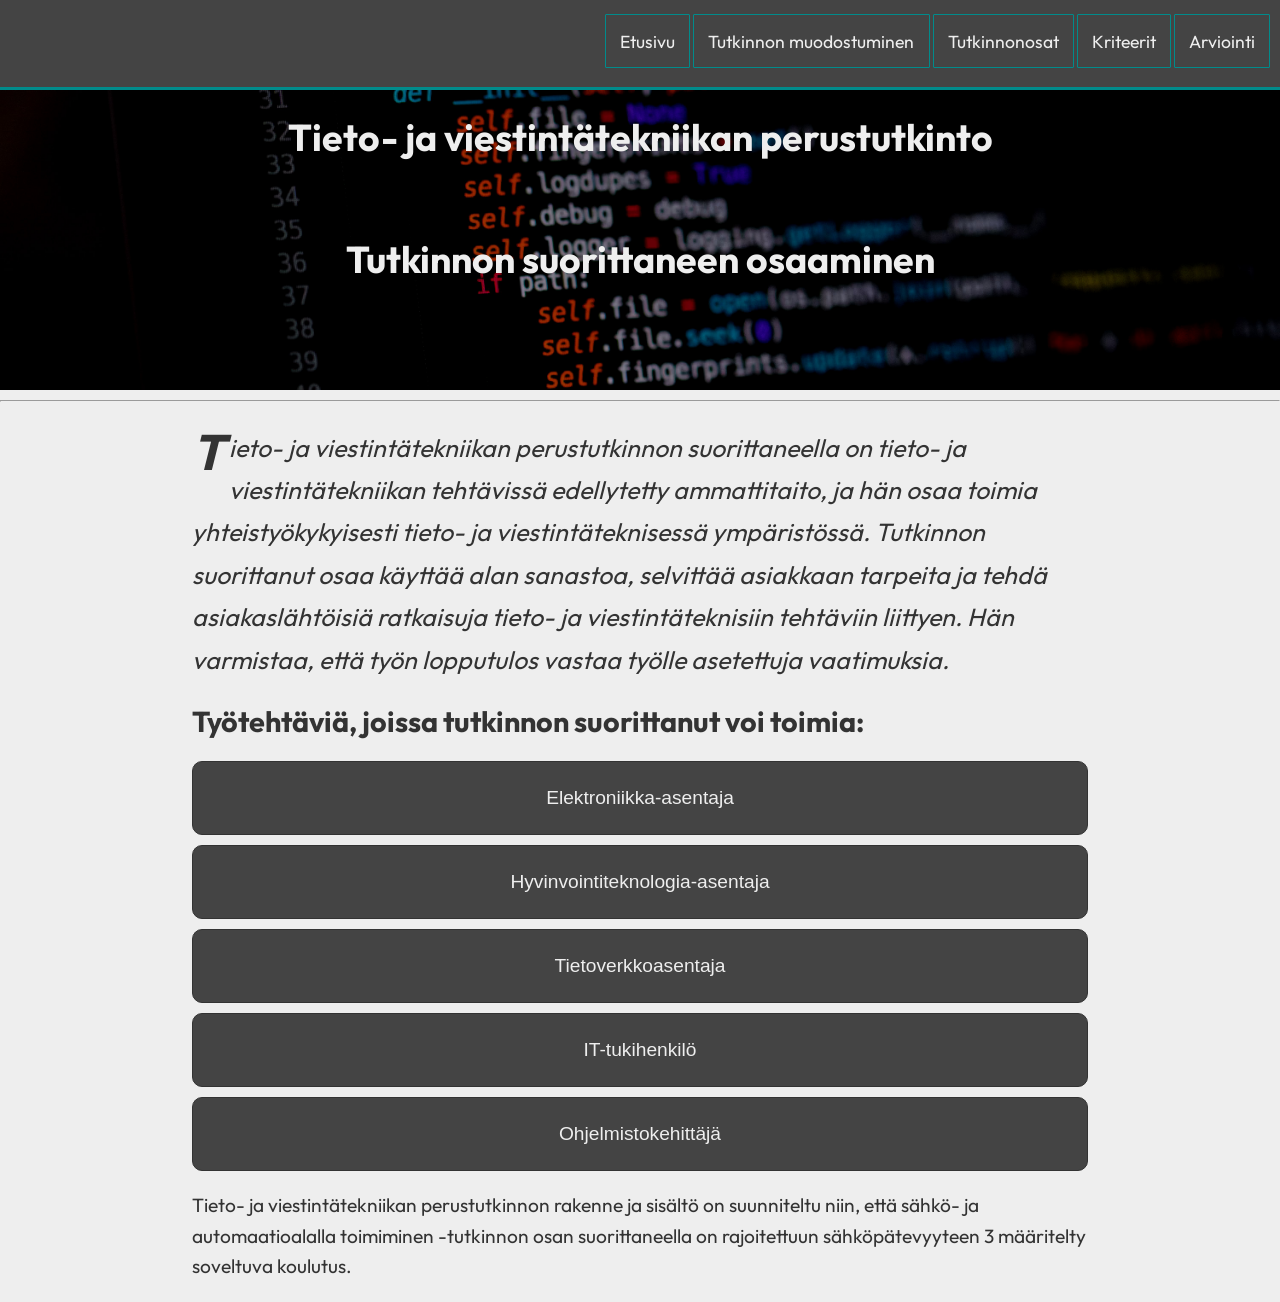
<file: index.html>
<!DOCTYPE html>
<html lang="fi">
    <head>
        <meta charset="UTF-8"/>
        <meta name="viewport" content="width=device-width, initial-scale=1.0">
        <link rel="stylesheet" href="styles.css">
        <title>Tieto- ja viestintätekniikan perustutkinto</title>
    </head>
    <body>
        <header>
            <nav>
                <a href="#">Etusivu</a>
                <a href="tutkinnon_muodostuminen.html">Tutkinnon muodostuminen</a>
                <a href="tutkinnon_osat.html">Tutkinnonosat</a>
                <a href="kriteerit.html">Kriteerit</a>
                <a href="arviointi.html">Arviointi</a>
            </nav>
        </header>

        <main>
            <div class="showcase">
                <section>
                    <div>
                        <h1>Tieto- ja viestintätekniikan perustutkinto</h1>
                        <br>
                        <h2>Tutkinnon suorittaneen osaaminen</h2>
                    </div>
                </section>
            </div>
            <hr>
            <section class="content">
                <p class="ingressi">Tieto- ja viestintätekniikan perustutkinnon suorittaneella on tieto- ja viestintätekniikan tehtävissä edellytetty ammattitaito,
                    ja hän osaa toimia yhteistyökykyisesti tieto- ja viestintäteknisessä ympäristössä. Tutkinnon suorittanut osaa käyttää alan sanastoa,
                    selvittää asiakkaan tarpeita ja tehdä asiakaslähtöisiä ratkaisuja tieto- ja viestintäteknisiin tehtäviin liittyen.
                    Hän varmistaa, että työn lopputulos vastaa työlle asetettuja vaatimuksia.
                </p>
            </section>

            <section class="tutkinnonosat">
                <h2>Työtehtäviä, joissa tutkinnon suorittanut voi toimia:</h2>

                <button class="tyotehTglButton" onclick="togglePanel('elek-asen')">Elektroniikka-asentaja</button>
                <div class="tyoteh" id="elek-asen">
                    osaa tehdä elektroniikka-asennuksiin liittyviä asennus-, testaus- ja huoltotöitä.
                     Hän osaa käsitellä oikein elektroniikka-asennuksissa tarvittavia komponentteja ja materiaaleja sekä käyttää tarvittavia työ- ja mittavälineitä.
                </div>

                <button class="tyotehTglButton" onclick="togglePanel('hyvin-asen')">Hyvinvointiteknologia-asentaja</button>
                <div class="tyoteh" id="hyvin-asen">
                    osaa toimia sosiaali- ja terveysalan toimintaperiaatteiden ja arvojen mukaan. Hän osaa asentaa turvalaite-
                    ja hyvinvointiteknologiajärjestelmiä sekä hyödyntää hyvinvointiteknologiaa asiakkaan toimintakyvyn ylläpitämiseksi.
                    Hän varmistaa laitteiden turvallisen käytön ja opastaa asiakasta hyvinvointiteknologian käytössä
                </div>

                <button class="tyotehTglButton" onclick="togglePanel('tietove-asen')">Tietoverkkoasentaja</button>
                <div class="tyoteh" id="tietove-asen">
                    osaa tehdä tietoverkkokaapeloinnit asiakkaan vaatimusten ja ohjeiden mukaisesti.
                    Hän huomioi tietoliikenneverkkojen rakenteet ja käytetyt materiaalit sekä tekee tarvittavia mittauksia ja testauksia järjestelmän toimivuuden varmistamiseksi.
                </div>

                <button class="tyotehTglButton" onclick="togglePanel('IT-tukihenkilö')">IT-tukihenkilö</button>
                <div class="tyoteh" id="IT-tukihenkilö">
                    osaa toimia työasemien, verkko- ja lisälaitteiden sekä toimialueiden muodostamassa tieto- ja viestintäteknisessä ympäristössä.
                     Hän toimii osana tietohallintoa sekä auttaa käyttäjiä erilaisissa teknisissä ongelmissa asiakkaan tiloissa tai etäyhteyden välityksellä.
                </div>

                <button class="tyotehTglButton" onclick="togglePanel('Ohjelmistokehittäjä')">Ohjelmistokehittäjä</button>
                <div class="tyoteh" id="Ohjelmistokehittäjä">
                    osaa ohjelmoida, hyödyntää rajapintoja, käsitellä tietoa sekä käyttää versionhallintaa. 
                    Ohjelmistokehitystiimin jäsenenä toimiessaan hän kommunikoi asiakkaan kanssa, 
                    suunnittelee ohjelmiston toteutuksen ja varmistaa toteutettavien toimintojen laadun.                
                </div>
                <p>
                Tieto- ja viestintätekniikan perustutkinnon rakenne ja sisältö on suunniteltu niin,
                että sähkö- ja automaatioalalla toimiminen -tutkinnon osan suorittaneella on rajoitettuun sähköpätevyyteen 3 määritelty soveltuva koulutus.
                </p>
            </section>
        </main>

        <script>
            function togglePanel(id) {
                const panel = document.getElementById(id);
                panel.classList.toggle('open');
            }
        </script>
    </body>
</html>
</file>
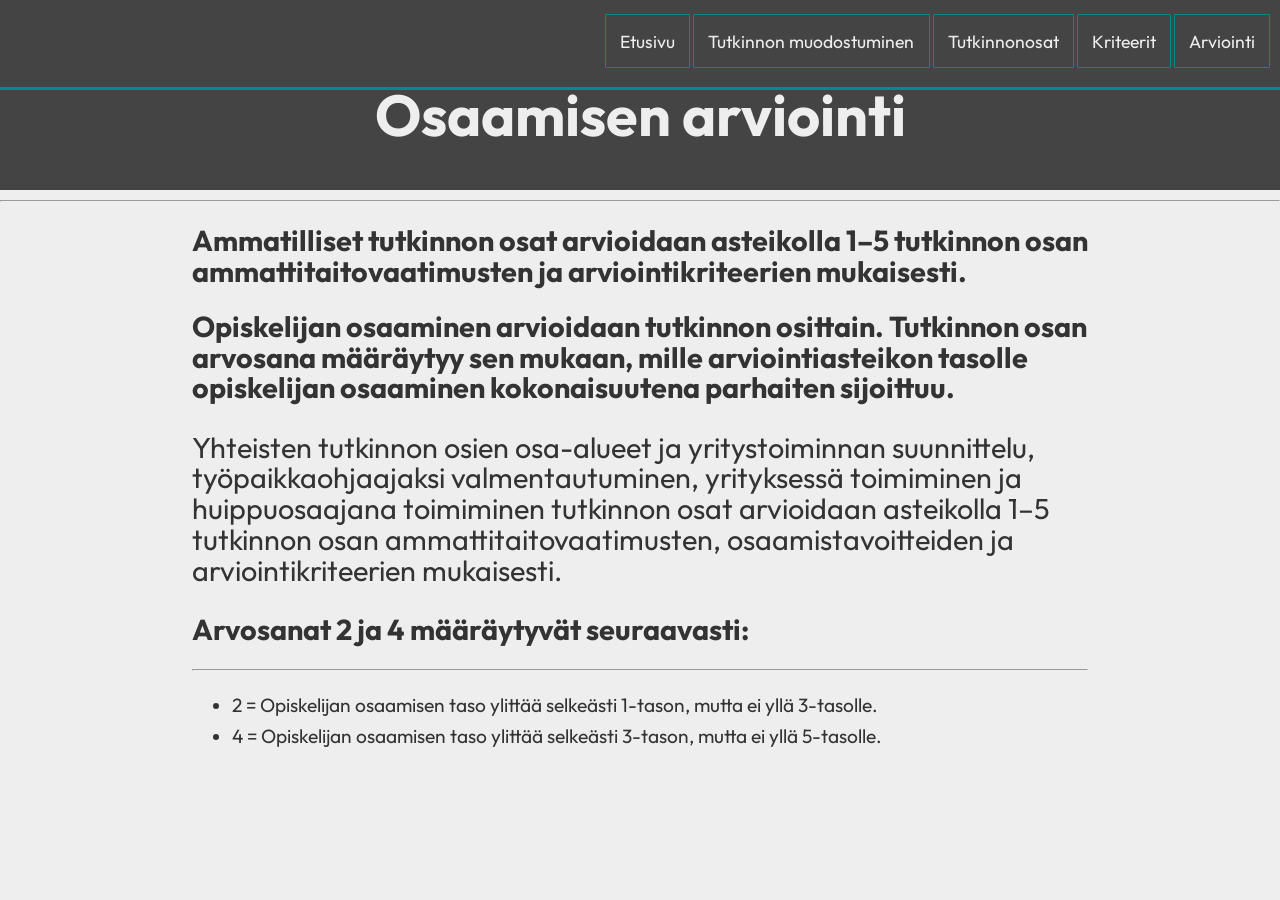
<file: arviointi.html>
<!DOCTYPE html>
<html lang="fi">
    <head>
        <meta charset="UTF-8"/>
        <meta name="viewport" content="width=device-width, initial-scale=1.0">
        <link rel="stylesheet" href="styles.css">
        <title>Tieto- ja viestintätekniikan perustutkinto</title>
    </head>
    <body>
        <header>
            <nav>
                <a href="index.html">Etusivu</a>
                <a href="tutkinnon_muodostuminen.html">Tutkinnon muodostuminen</a>
                <a href="tutkinnon_osat.html">Tutkinnonosat</a>
                <a href="kriteerit.html">Kriteerit</a>
                <a href="#">Arviointi</a>
            </nav>
        </header>
        
        <main>
            <h1 class="showcase2">Osaamisen arviointi</h1>
            <hr>
        <section class="content">
            <h1>Ammatilliset tutkinnon osat arvioidaan asteikolla 1–5 tutkinnon osan ammattitaito<wbr>vaatimusten ja arviointikriteerien mukaisesti. </h1> 
                <h1>Opiskelijan osaaminen arvioidaan tutkinnon osittain. Tutkinnon osan arvosana määräytyy sen mukaan,
                mille arviointiasteikon tasolle opiskelijan osaaminen kokonaisuutena parhaiten sijoittuu.</h1>

            <p class="bigger-p">Yhteisten tutkinnon osien osa-alueet ja yritystoiminnan suunnittelu,
                työpaikkaohjaajaksi valmentautuminen, 
                yrityksessä toimiminen ja huippuosaajana toimiminen tutkinnon osat arvioidaan asteikolla 1–5 tutkinnon osan ammattitaitovaatimusten, 
                osaamistavoitteiden ja arviointikriteerien mukaisesti.</p> 
                <h2>Arvosanat 2 ja 4 määräytyvät seuraavasti:</h2>
            <hr>
            <ul>
                <li>2 = Opiskelijan osaamisen taso ylittää selkeästi 1-tason, mutta ei yllä 3-tasolle.</li>
                <li>4 = Opiskelijan osaamisen taso ylittää selkeästi 3-tason, mutta ei yllä 5-tasolle.</li>
            </ul>
        </section>
        </main>
    </body>
</html>
</file>
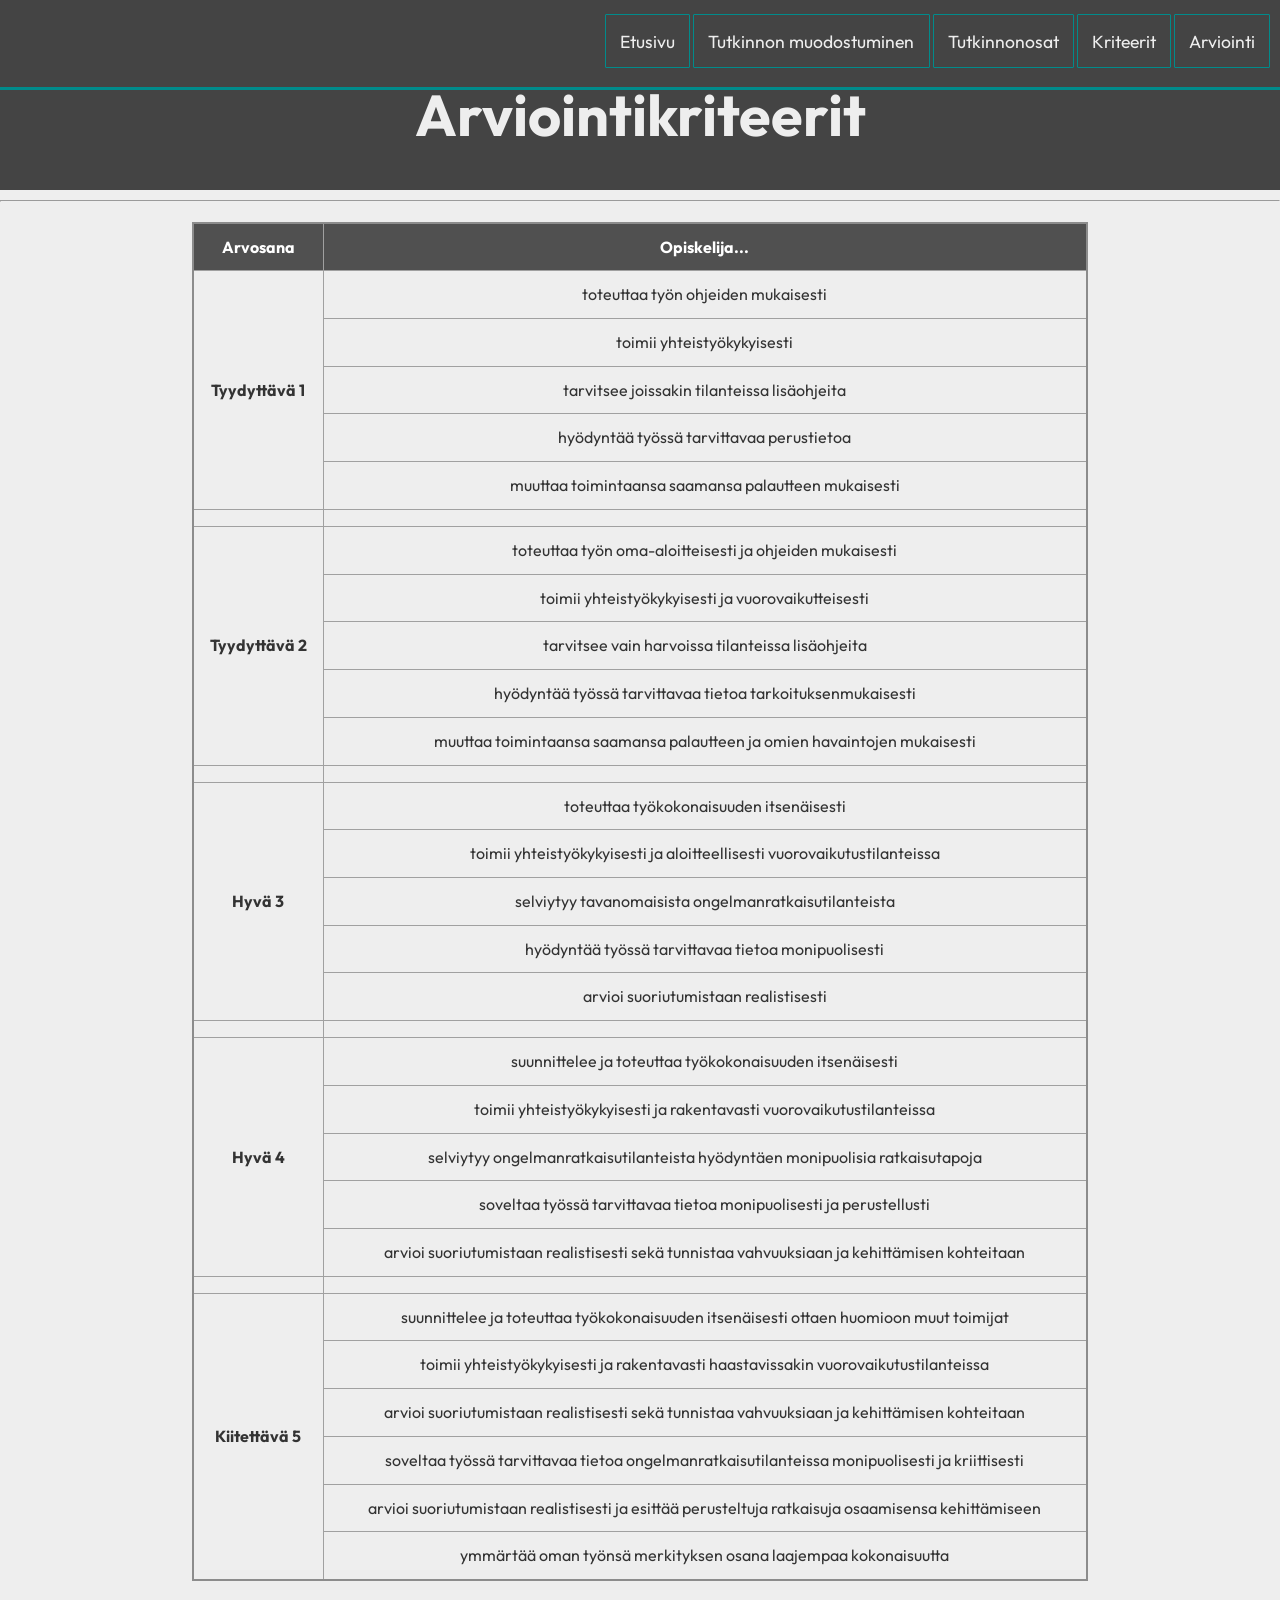
<file: kriteerit.html>
<!DOCTYPE html>
<html lang="fi">
    <head>
        <meta charset="UTF-8"/>
        <meta name="viewport" content="width=device-width, initial-scale=1.0">
        <link rel="stylesheet" href="styles.css">
        <title>Tieto- ja viestintätekniikan perustutkinto</title>
    </head>
    <body>
        <header>
            <nav>
                <a href="index.html">Etusivu</a>
                <a href="tutkinnon_muodostuminen.html">Tutkinnon muodostuminen</a>
                <a href="tutkinnon_osat.html">Tutkinnonosat</a>
                <a href="#">Kriteerit</a>
                <a href="arviointi.html">Arviointi</a>
            </nav>
        </header>
        <main>
            <h1 class="showcase2">Arviointikriteerit</h1> 
                <hr>
                <table>
                <thead>
                <tr>
                    <th scope="col">Arvosana</th>
                    <th scope="col">Opiskelija...</th>
                </tr>
                </thead>
                <tbody>
                    <tr>
                        <th scope="row" rowspan="5">Tyydyttävä 1</th>
                        <td>toteuttaa työn ohjeiden mukaisesti</td>
                    </tr>
                        <tr><td>toimii yhteistyökykyisesti</td></tr>
                        <tr><td>tarvitsee joissakin tilanteissa lisäohjeita</td></tr>
                        <tr><td>hyödyntää työssä tarvittavaa perustietoa</td></tr>
                        <tr><td>muuttaa toimintaansa saamansa palautteen mukaisesti</td></tr>
                        <tr><td></td></tr>
                        

                    <tr>
                        <th scope="row" rowspan="5">Tyydyttävä 2</th>
                        <td>toteuttaa työn oma-aloitteisesti ja ohjeiden mukaisesti</td>
                    </tr>
                        <tr><td>toimii yhteistyökykyisesti ja vuorovaikutteisesti</td></tr>
                        <tr><td>tarvitsee vain harvoissa tilanteissa lisäohjeita</td></tr>
                        <tr><td>hyödyntää työssä tarvittavaa tietoa tarkoituksenmukaisesti</td></tr>
                        <tr><td>muuttaa toimintaansa saamansa palautteen ja omien havaintojen mukaisesti</td></tr>
                        <tr><td></td></tr>

                    <tr>
                        <th scope="row" rowspan="5">Hyvä 3</th>
                        <td>toteuttaa työkokonaisuuden itsenäisesti</td>
                    </tr>
                        <tr><td>toimii yhteistyökykyisesti ja aloitteellisesti vuorovaikutustilanteissa</td></tr>
                        <tr><td>selviytyy tavanomaisista ongelmanratkaisutilanteista</td></tr>
                        <tr><td>hyödyntää työssä tarvittavaa tietoa monipuolisesti</td></tr>
                        <tr><td>arvioi suoriutumistaan realistisesti</td></tr>
                        <tr><td></td></tr>
                        
                    <tr>
                        <th scope="row" rowspan="5">Hyvä 4</th>
                        <td>suunnittelee ja toteuttaa työkokonaisuuden itsenäisesti</td>
                    </tr>
                        <tr><td>toimii yhteistyökykyisesti ja rakentavasti vuorovaikutustilanteissa</td></tr>
                        <tr><td>selviytyy ongelmanratkaisutilanteista hyödyntäen monipuolisia ratkaisutapoja</td></tr>
                        <tr><td>soveltaa työssä tarvittavaa tietoa monipuolisesti ja perustellusti</td></tr>
                        <tr><td>arvioi suoriutumistaan realistisesti sekä tunnistaa vahvuuksiaan ja kehittämisen kohteitaan</td></tr>
                        <tr><td></td></tr>


                    <tr>
                        <th scope="row" rowspan="6">Kiitettävä 5</th>
                        <td>suunnittelee ja toteuttaa työkokonaisuuden itsenäisesti ottaen huomioon muut toimijat</td>
                    </tr>
                        <tr><td>toimii yhteistyökykyisesti ja rakentavasti haastavissakin vuorovaikutustilanteissa</td></tr>
                        <tr><td>arvioi suoriutumistaan realistisesti sekä tunnistaa vahvuuksiaan ja kehittämisen kohteitaan</td></tr>
                        <tr><td>soveltaa työssä tarvittavaa tietoa ongelmanratkaisutilanteissa monipuolisesti ja kriittisesti</td></tr>
                        <tr><td>arvioi suoriutumistaan realistisesti ja esittää perusteltuja ratkaisuja osaamisensa kehittämiseen</td></tr>
                        <tr><td>ymmärtää oman työnsä merkityksen osana laajempaa kokonaisuutta</td></tr>

                </tbody>
            </table>
        </main>
    </body>
</html>
</file>
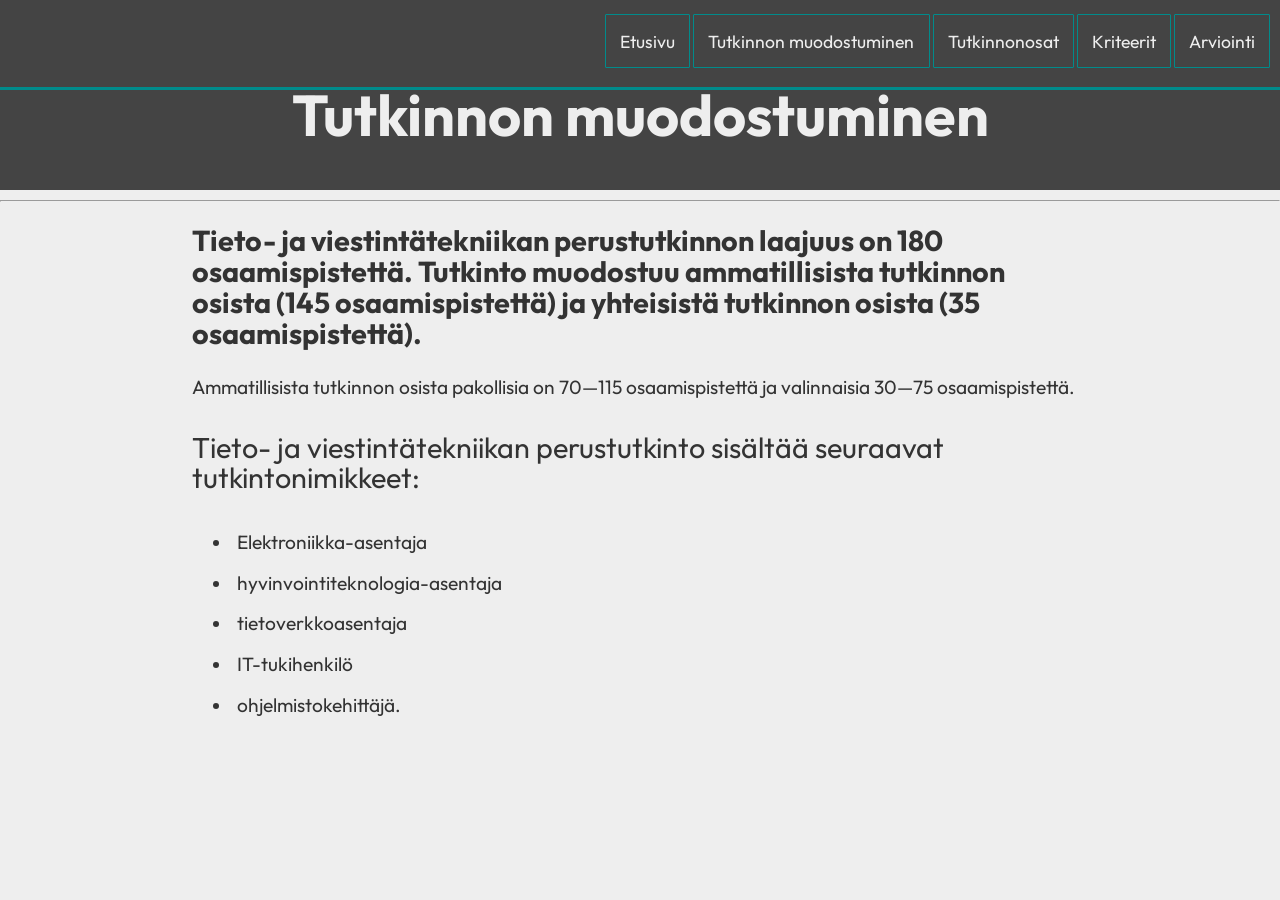
<file: tutkinnon_muodostuminen.html>
<!DOCTYPE html>
<html lang="fi">
    <head>
        <meta charset="UTF-8"/>
        <meta name="viewport" content="width=device-width, initial-scale=1.0">
        <link rel="stylesheet" href="styles.css">
        <title>Tieto- ja viestintätekniikan perustutkinto</title>
    </head>
    <body>
        <header>
            <nav>
                <a href="index.html">Etusivu</a>
                <a href="#">Tutkinnon muodostuminen</a>
                <a href="tutkinnon_osat.html">Tutkinnonosat</a>
                <a href="kriteerit.html">Kriteerit</a>
                <a href="arviointi.html">Arviointi</a>
            </nav>
        </header>
        <main>
            <div>
            <h1 class="showcase2">Tutkinnon muodostuminen</h1>
            </div>
            <hr>
        <section class="content">
            <h1 >Tieto- ja viestintätekniikan perustutkinnon laajuus on 180 osaamispistettä. 
                Tutkinto muodostuu ammatillisista tutkinnon osista (145 osaamispistettä) ja yhteisistä tutkinnon osista (35 osaamispistettä).</h1>
            <p>Ammatillisista tutkinnon osista pakollisia on 70—115 osaamispistettä ja valinnaisia 30—75 osaamispistettä.</p>
            <p class="bigger-p">Tieto- ja viestintätekniikan perustutkinto sisältää seuraavat tutkintonimikkeet:</p>

            <ul class="tut-muod-ul">
                <li>Elektroniikka-asentaja</li>
                <li>hyvinvointiteknologia-asentaja</li>
                <li>tietoverkkoasentaja</li>
                <li>IT-tukihenkilö</li>
                <li>ohjelmistokehittäjä.</li>
            </ul>
        </section>
        </main>
    </body>
</html>
</file>
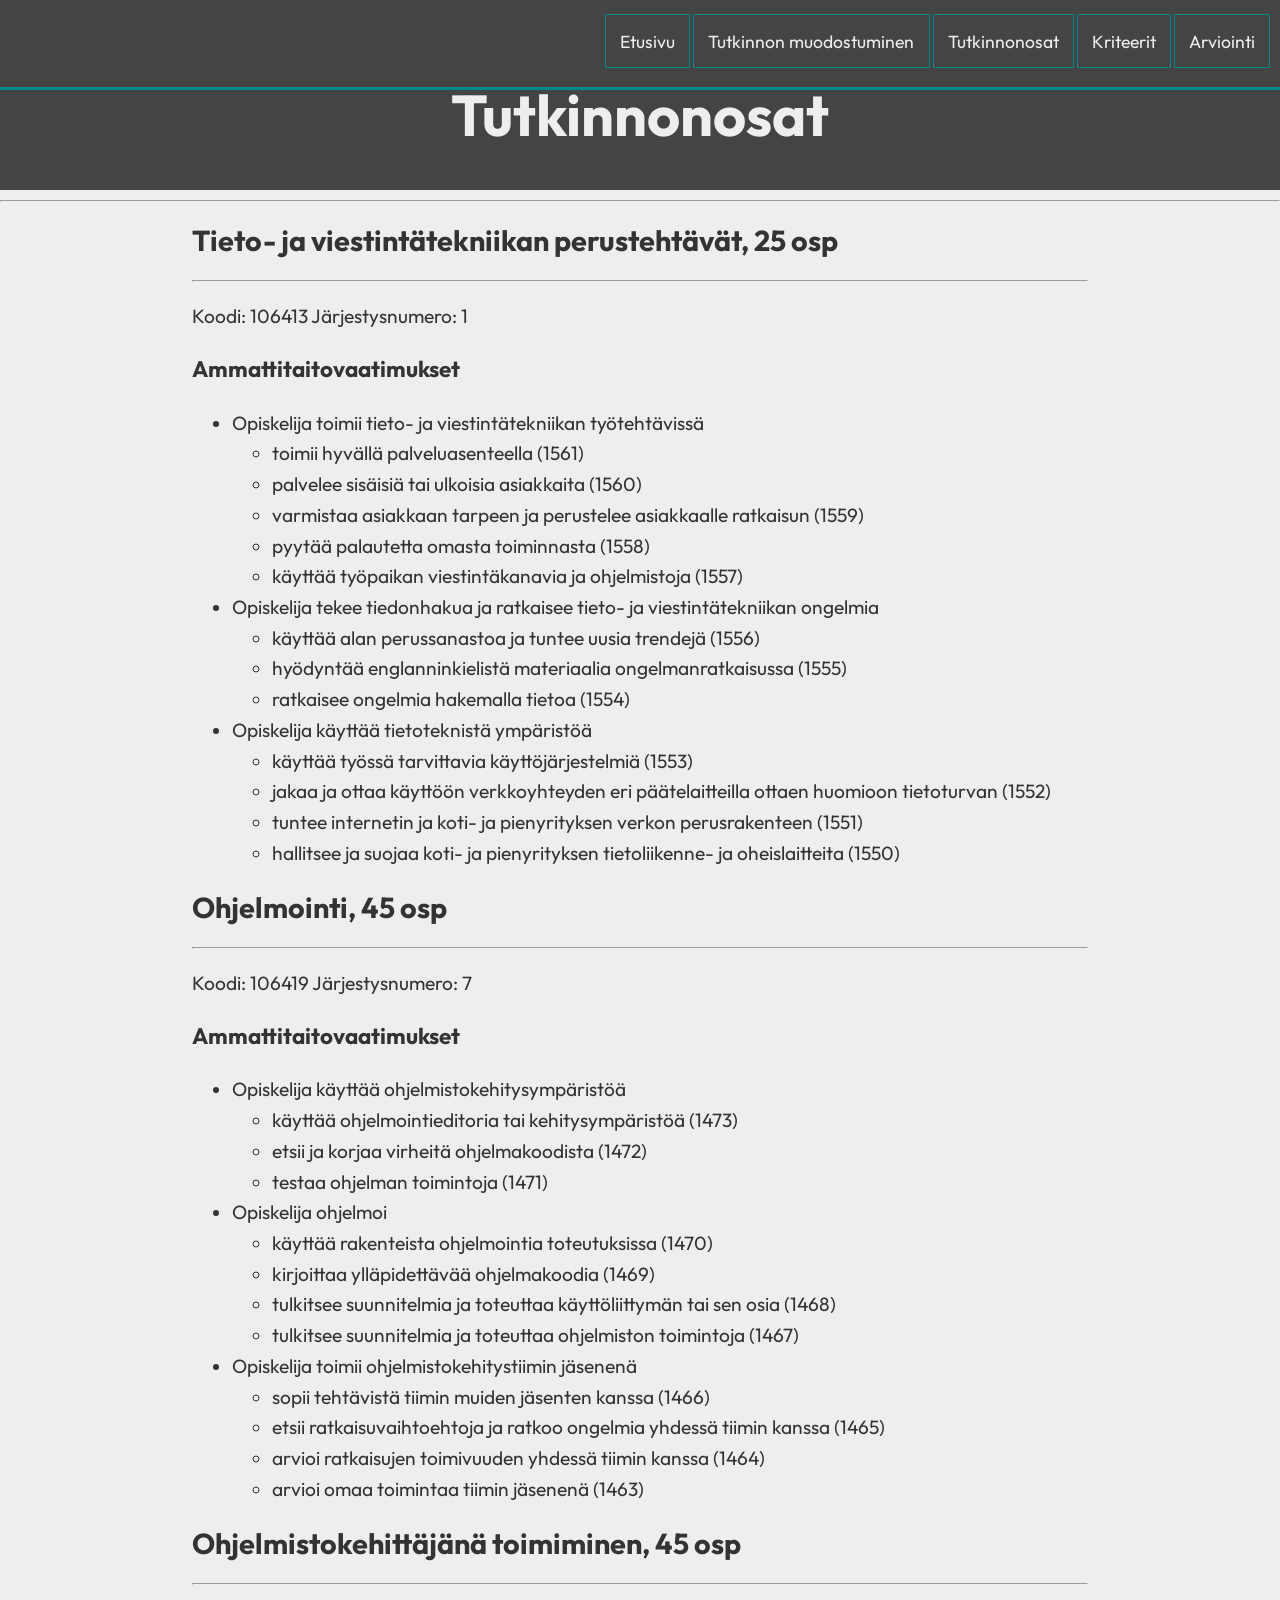
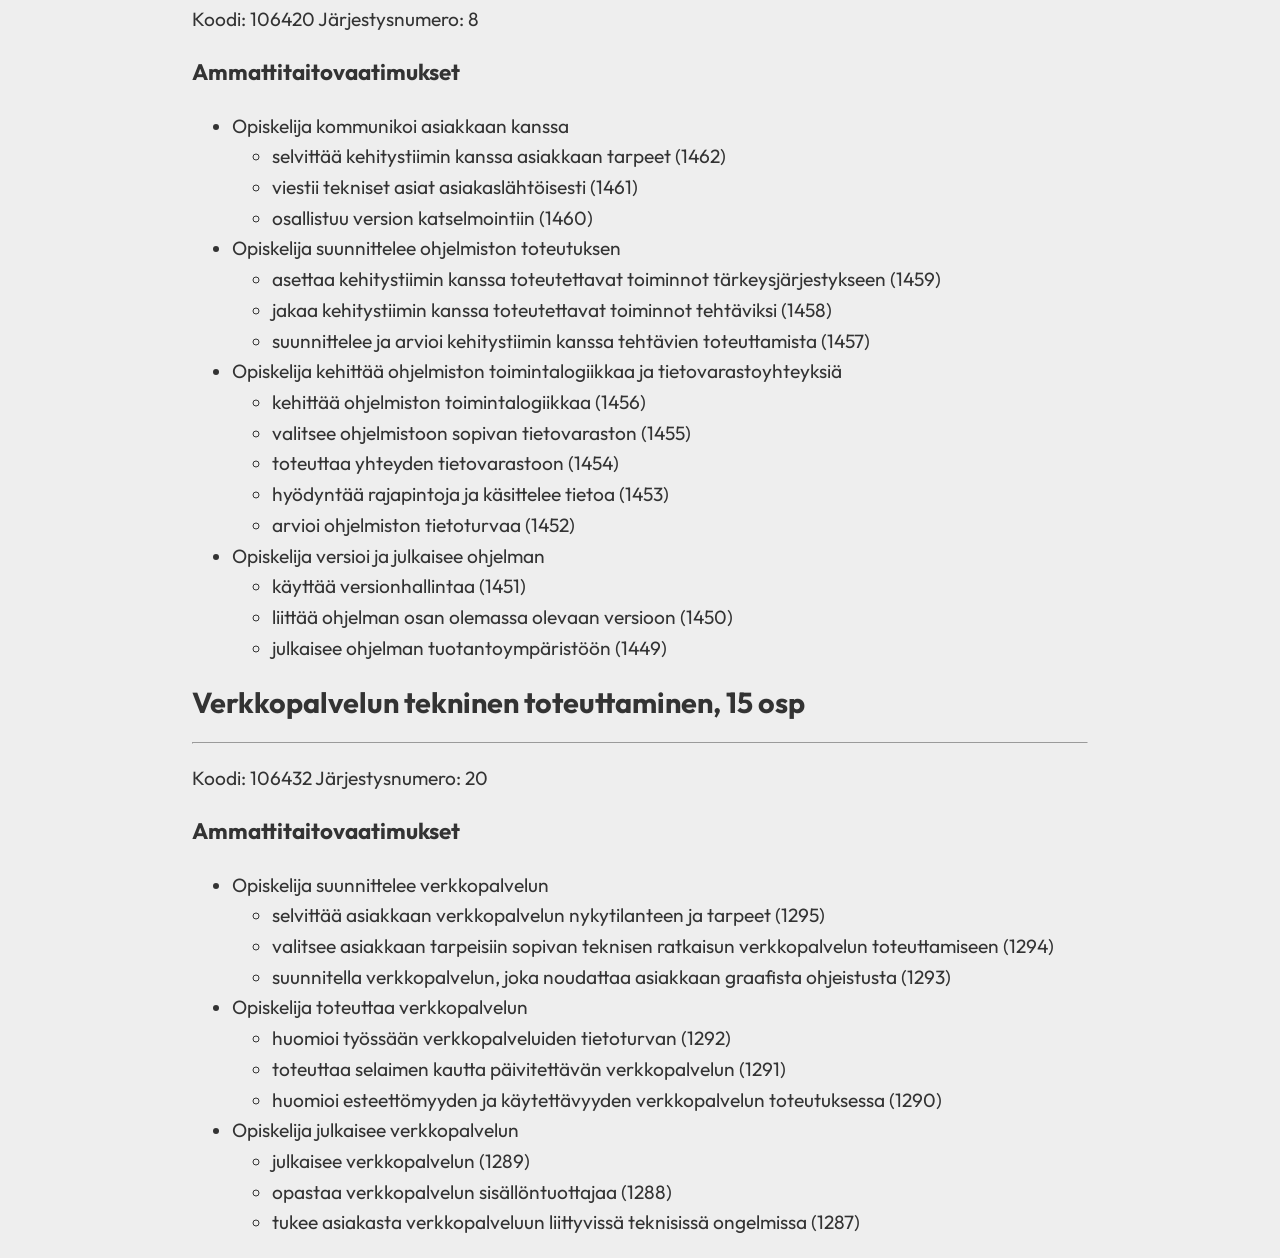
<file: tutkinnon_osat.html>
<!DOCTYPE html>
<html lang="fi">
    <head>
        <meta charset="UTF-8"/>
        <meta name="viewport" content="width=device-width, initial-scale=1.0">
        <link rel="stylesheet" href="styles.css">
        <title>Tieto- ja viestintätekniikan perustutkinto</title>
    </head>
    <body>
        <header>
            <nav>
                <a href="index.html">Etusivu</a>
                <a href="tutkinnon_muodostuminen.html">Tutkinnon muodostuminen</a>
                <a href="#">Tutkinnonosat</a>
                <a href="kriteerit.html">Kriteerit</a>
                <a href="arviointi.html">Arviointi</a>
            </nav>
        </header>
        <main>
                    <h1 class="showcase2">Tutkinnonosat</h1>
                    <hr>
                    <section class="center" >
                    <h2>Tieto- ja viestintätekniikan perustehtävät, 25 osp</h2>
                    <hr>
                    <p>Koodi: 106413 Järjestysnumero: 1</p>
                    <h3>Ammattitaitovaatimukset</h3>
                    <ul>
                        <li>Opiskelija toimii tieto- ja viestintätekniikan työtehtävissä
                            <ul>
                                <li>toimii hyvällä palveluasenteella (1561)</li>
                                <li>palvelee sisäisiä tai ulkoisia asiakkaita (1560)</li>
                                <li>varmistaa asiakkaan tarpeen ja perustelee asiakkaalle ratkaisun (1559)</li>
                                <li>pyytää palautetta omasta toiminnasta (1558)</li>
                                <li>käyttää työpaikan viestintäkanavia ja ohjelmistoja (1557)</li>
                            </ul>
                        </li>
                        <li>Opiskelija tekee tiedonhakua ja ratkaisee tieto- ja viestintätekniikan ongelmia
                            <ul>
                                <li>käyttää alan perussanastoa ja tuntee uusia trendejä (1556)</li>
                                <li>hyödyntää englanninkielistä materiaalia ongelmanratkaisussa (1555)</li>
                                <li>ratkaisee ongelmia hakemalla tietoa (1554)</li>
                            </ul>
                        </li>
                        <li>Opiskelija käyttää tietoteknistä ympäristöä
                            <ul>
                                <li>käyttää työssä tarvittavia käyttöjärjestelmiä (1553)</li>
                                <li>jakaa ja ottaa käyttöön verkkoyhteyden eri päätelaitteilla ottaen huomioon tietoturvan (1552)</li>
                                <li>tuntee internetin ja koti- ja pienyrityksen verkon perusrakenteen (1551)</li>
                                <li>hallitsee ja suojaa koti- ja pienyrityksen tietoliikenne- ja oheislaitteita (1550)</li>
                            </ul>
                        </li>
                    </ul>

                    <h2>Ohjelmointi, 45 osp</h2>
                    <hr>
                    <p>Koodi: 106419 Järjestysnumero: 7</p>
                    <h3>Ammattitaitovaatimukset</h3>
                    <ul>
                        <li>Opiskelija käyttää ohjelmistokehitysympäristöä
                            <ul>
                                <li>käyttää ohjelmointieditoria tai kehitysympäristöä (1473)</li>
                                <li>etsii ja korjaa virheitä ohjelmakoodista (1472)</li>
                                <li>testaa ohjelman toimintoja (1471)</li>
                            </ul>
                        </li>
                        <li>Opiskelija ohjelmoi
                            <ul>
                                <li>käyttää rakenteista ohjelmointia toteutuksissa (1470)</li>
                                <li>kirjoittaa ylläpidettävää ohjelmakoodia (1469)</li>
                                <li>tulkitsee suunnitelmia ja toteuttaa käyttöliittymän tai sen osia (1468)</li>
                                <li>tulkitsee suunnitelmia ja toteuttaa ohjelmiston toimintoja (1467)</li>
                            </ul>
                        </li>
                        <li>Opiskelija toimii ohjelmistokehitystiimin jäsenenä
                            <ul>
                                <li>sopii tehtävistä tiimin muiden jäsenten kanssa (1466)</li>
                                <li>etsii ratkaisuvaihtoehtoja ja ratkoo ongelmia yhdessä tiimin kanssa (1465)</li>
                                <li>arvioi ratkaisujen toimivuuden yhdessä tiimin kanssa (1464)</li>
                                <li>arvioi omaa toimintaa tiimin jäsenenä (1463)</li>
                            </ul>
                        </li>
                    </ul>


                    <h2>Ohjelmistokehittäjänä toimiminen, 45 osp</h2>
                    <hr>
                    <p>Koodi: 106420 Järjestysnumero: 8</p>
                    <h3>Ammattitaitovaatimukset</h3>
                    <ul>
                        <li>Opiskelija kommunikoi asiakkaan kanssa
                            <ul>
                                <li>selvittää kehitystiimin kanssa asiakkaan tarpeet (1462)</li>
                                <li>viestii tekniset asiat asiakaslähtöisesti (1461)</li>
                                <li>osallistuu version katselmointiin (1460)</li>
                            </ul>
                        </li>
                        <li>Opiskelija suunnittelee ohjelmiston toteutuksen
                            <ul>
                                <li>asettaa kehitystiimin kanssa toteutettavat toiminnot tärkeysjärjestykseen (1459)</li>
                                <li>jakaa kehitystiimin kanssa toteutettavat toiminnot tehtäviksi (1458)</li>
                                <li>suunnittelee ja arvioi kehitystiimin kanssa tehtävien toteuttamista (1457)</li>
                            </ul>
                        </li>
                        <li>Opiskelija kehittää ohjelmiston toimintalogiikkaa ja tietovarastoyhteyksiä
                            <ul>
                                <li>kehittää ohjelmiston toimintalogiikkaa (1456)</li>
                                <li>valitsee ohjelmistoon sopivan tietovaraston (1455)</li>
                                <li>toteuttaa yhteyden tietovarastoon (1454)</li>
                                <li>hyödyntää rajapintoja ja käsittelee tietoa (1453)</li>
                                <li>arvioi ohjelmiston tietoturvaa (1452)</li>
                            </ul>
                        </li>
                        <li>Opiskelija versioi ja julkaisee ohjelman
                            <ul>
                                <li>käyttää versionhallintaa (1451)</li>
                                <li>liittää ohjelman osan olemassa olevaan versioon (1450)</li>
                                <li>julkaisee ohjelman tuotantoympäristöön (1449)</li>
                            </ul>
                        </li>
                    </ul>

                    <h2>Verkkopalvelun tekninen toteuttaminen, 15 osp</h2>
                    <hr>
                    <p>Koodi: 106432 Järjestysnumero: 20</p>
                    <h3>Ammattitaitovaatimukset</h3>
                    <ul>
                        <li>Opiskelija suunnittelee verkkopalvelun
                            <ul>
                                <li>selvittää asiakkaan verkkopalvelun nykytilanteen ja tarpeet (1295)</li>
                                <li>valitsee asiakkaan tarpeisiin sopivan teknisen ratkaisun verkkopalvelun toteuttamiseen (1294)</li>
                                <li>suunnitella verkkopalvelun, joka noudattaa asiakkaan graafista ohjeistusta (1293)</li>
                            </ul>
                        </li>
                        <li>Opiskelija toteuttaa verkkopalvelun
                            <ul>
                                <li>huomioi työssään verkkopalveluiden tietoturvan (1292)</li>
                                <li>toteuttaa selaimen kautta päivitettävän verkkopalvelun (1291)</li>
                                <li>huomioi esteettömyyden ja käytettävyyden verkkopalvelun toteutuksessa (1290)</li>
                            </ul>
                        </li>
                        <li>Opiskelija julkaisee verkkopalvelun
                            <ul>
                                <li>julkaisee verkkopalvelun (1289)</li>
                                <li>opastaa verkkopalvelun sisällöntuottajaa (1288)</li>
                                <li>tukee asiakasta verkkopalveluun liittyvissä teknisissä ongelmissa (1287)</li>
                            </ul>
                        </li>
                    </ul>
                </section>
        </main>
    </body>
</html>
</file>
<file: styles.css>
@import url('https://fonts.googleapis.com/css2?family=Outfit:wght@100..900&display=swap');

/* #region MAIN */

:root {
  --teksti: #333333;
  --tausta: #eeeeee;
  --teksit-vaalea: #eeeeee;
  --bg-dark: #444444;
  --highlight : #008b8b;
}

* {
  box-sizing: border-box;
}

body {
  margin: 0;
  padding: 0;
  font-family: 'Outfit', sans-serif;
  background-color: var(--tausta);
  color : var(--teksti);
}

header {
  background-color: var(--bg-dark);
  padding: 10px;
  color: var(--teksit-vaalea);
  min-height: 90px; 

  width: 100%;
  top: 0;
  border-bottom: var(--highlight) solid 3px;
  display: flex;
  align-items: center;
  flex-wrap: wrap;
}

header nav {
  margin-left: auto;
}

header nav a{
  display: inline-block;
  color: var(--teksit-vaalea);
  font-size: 1.1em;
  padding: 0.8em;
  text-decoration: none;
  border: var(--highlight) solid 1px;
  border-radius: 1px;
  margin-bottom: 5px;
}

header nav a:hover {
  color: var(--teksti);
  background-color: var(--highlight);
}


main {
  font-size: 1.2em;
  line-height: 1.6em;

}

section {
  max-width: 900px;
  width: 70%;
  margin: 20px auto;
}

/* #endregion */

/* #region Index.html*/



.ingressi {
  font-size: 1.3em;
  font-style: italic;
  line-height: 1.7em;

}

.ingressi::first-letter {
  float:left;
  font-size: 2em;
  line-height: 1em;
  font-weight: bold;
  margin-right: 0.1em;
}

.showcase {
  background-image: url('../images/screenofcode.jpeg');
  background-size: 100%;
  color: var(--teksit-vaalea);
  font-size: 1.3em;
  width: 100%;
  max-width: 100%;
  padding-top: 2px;
  text-align: center;
  height: 300px;
  line-height: 30px;
}

.showcase2 {
  margin: 0;
  background-size: 100%;
  background-color: var(--bg-dark);
  color: var(--teksit-vaalea);
  font-size: 3em;
  width: 100%;
  max-width: 100%;
  padding-top: 5px;
  text-align: center;
  height: 100px;
  line-height: 40px;
}
.tyotehtavat {
  display: block;
  width: 100%;
  text-align: center;
}

/* #endregion*/

/* #region TUTKINNONOSAT NÄPPÄIMET */

.tyotehTglButton {
  display: block;
  width: 100%;
  text-align: center;
  font-size: 1em;
  text-decoration: none;
  background-color: var(--bg-dark);
  color: var(--teksit-vaalea);
  border: 1px solid var(--teksti);
  padding: 25px;
  margin: 10px 0 0;
  border-radius: 10px;
  cursor: pointer;
}

.tyotehTglButton:hover {
  color: var(--teksti);
  background-color: var(--highlight);
}

.tyoteh {
  max-height: 0;
  overflow: hidden;
  background-color: var(--teksit-vaalea);
  color: var(--teksti);
  border: 1px solid var(--teksti);
  border-top: none;
  border-bottom: none;
  border-radius: 0 0 10px 10px;
  margin: 0 0 10px;
  padding: 0 25px;
  transition: max-height 0.3s ease, padding 0.3s ease;
}

.tyoteh.open {
  max-height: 400px;
  padding: 10px 25px;
  border-bottom:1px solid var(--teksti);
}
/* #endregion */

/* #region Tutkinnonmuodostuminen */


.tut-muod-ul li {
  padding: 5px;
}

.bigger-p {
  font-size: 1.5em;
}

/* #endregion */

/* #region KRITEERIT TABLE */
th,
td {
  border: 1px solid rgb(160 160 160);
  padding: 8px 10px;
}

th[scope="col"] {
  background-color: #505050;
  color: white;
}

td {
  text-align: center;
}

table {
  border-collapse: collapse;
  border: 2px solid rgb(140 140 140);
  font-size: 1rem;
  max-width: 900px;
  width: 70%;
  margin: 20px auto;
}

/* #endregion*/
</file>
